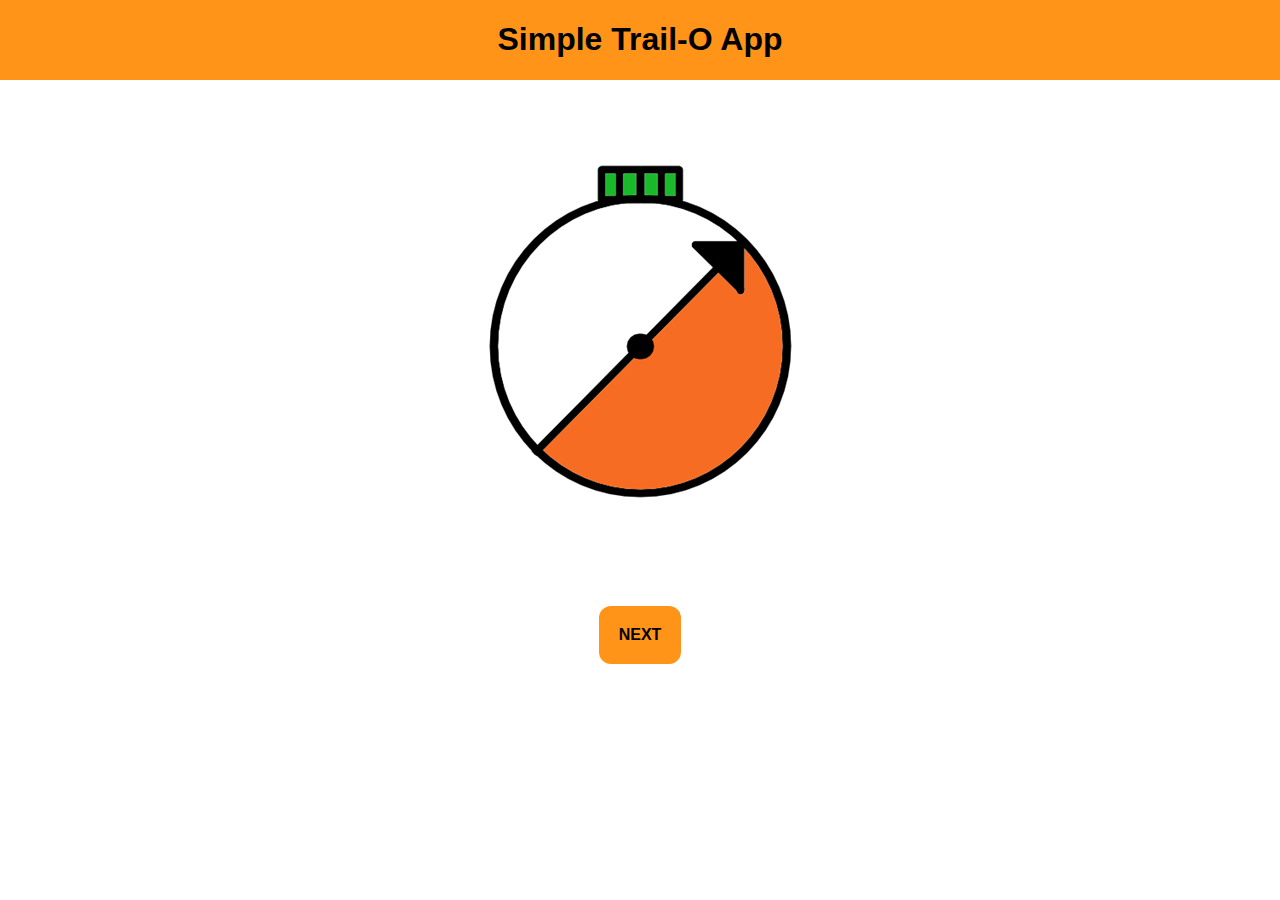
<file: index.html>
<!DOCTYPE html>
<html>

<head>
    <meta charset="UTF-8">
    <title>Simple Trail-O App</title>
    <link rel="icon" type="image/png" href="images/icon.png"/>
    <meta name="viewport" content="width=device-width, initial-scale=1.0">
    <script src="index.js" defer></script>
    <link rel="manifest" href="manifest.webmanifest">
    <link rel="apple-touch-icon" href="/android/android-launchericon-192-192.png">
    <link rel="stylesheet" href="styles/style1.css">
</head>
<body">
    <div class="topnav">
        <h1>Simple Trail-O App</h1>
    </div>
    <div class="content">
        <img src="images/icon.png" alt="STA icon">
        <button onclick="document.location.href = 'pages/p1.html'; // to change page">
            <b>NEXT</b>
        </button>
    </div>
</body>

</html>
</file>
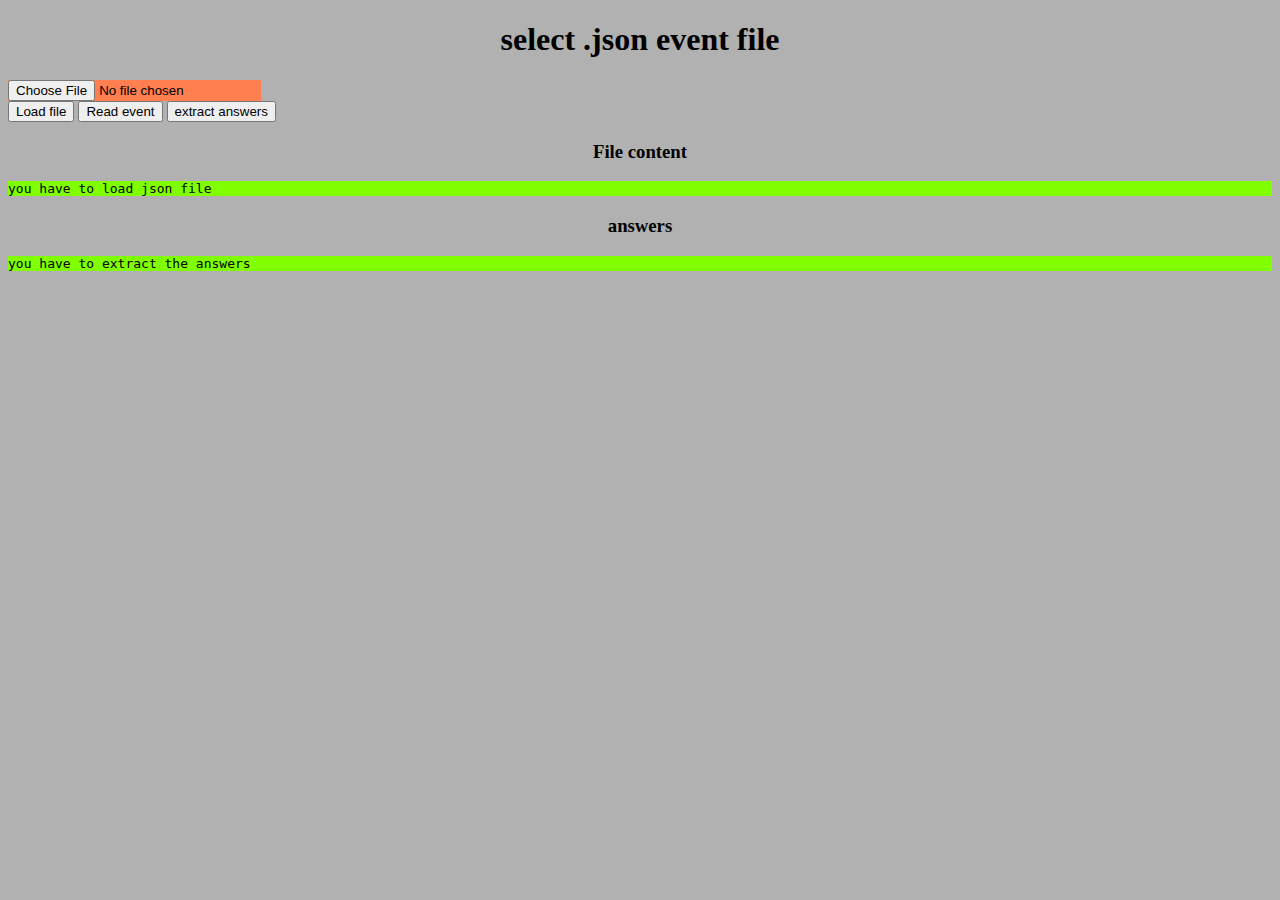
<file: page1.html>
<!DOCTYPE html>
<html>

<head>
    <meta charset="UTF-8">
    <title>p1</title>
</head>

<script src="script1.js"></script>
<link rel="stylesheet" href="style.css">

<body>
    <h1>select .json event file</h1>
    <input type="file" id="jsonData" name="jsonData" accept=".json">
    <div>
        <button onclick="loadFileAsText()">Load file</button>
        <button onclick="readEvent()">Read event</button>
        <button onclick="extractAnswers()">extract answers</button>
    </div>
    <h3>File content</h3>
    <pre id="displayjson">you have to load json file</pre>
    <h3>answers</h3>
    <pre id="displayAnswers">you have to extract the answers</pre>
</body>

</html>
</file>
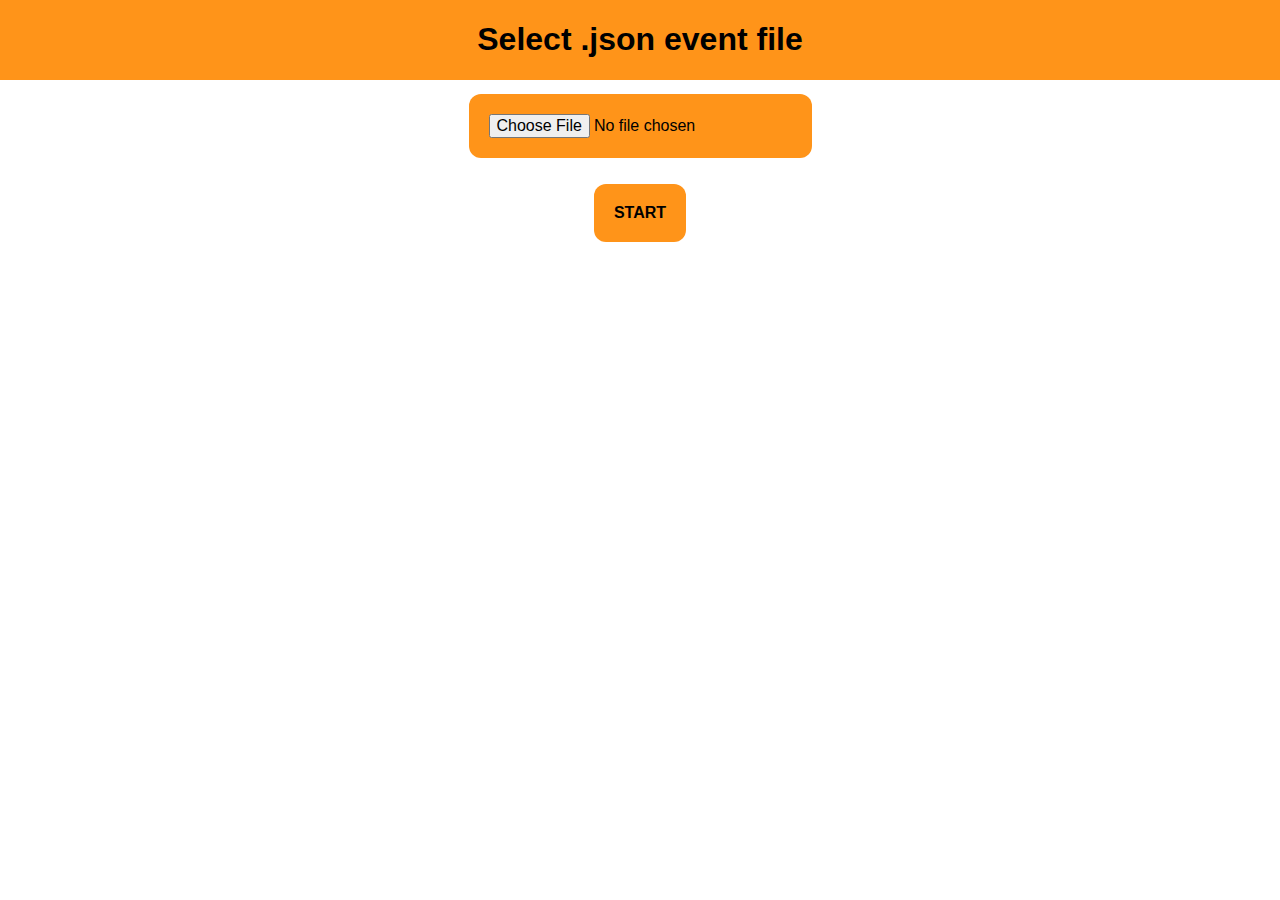
<file: pages/p1.html>
<!DOCTYPE html>
<html>
    <head>
        <meta charset="UTF-8">
        <title>Simple Trail-O App</title>
        <link rel="icon" type="image/png" href="../images/icon.png"/>
        <link rel="stylesheet" href="../styles/style1.css">
        <meta name="viewport" content="width=device-width, initial-scale=1.0">
    </head>
    <script src="../scripts/s1.js"></script>
    <body>
        <div class="topnav">
            <h1>Select .json event file</h1>
        </div>
        <div class="content">
            <input type="file" id="jsonData" name="jsonData" accept=".json"><br>
            <button type=“button” onclick="loadJsonEvent()"><b>START</b></button>
        </div>
    </body>
</html>
</file>
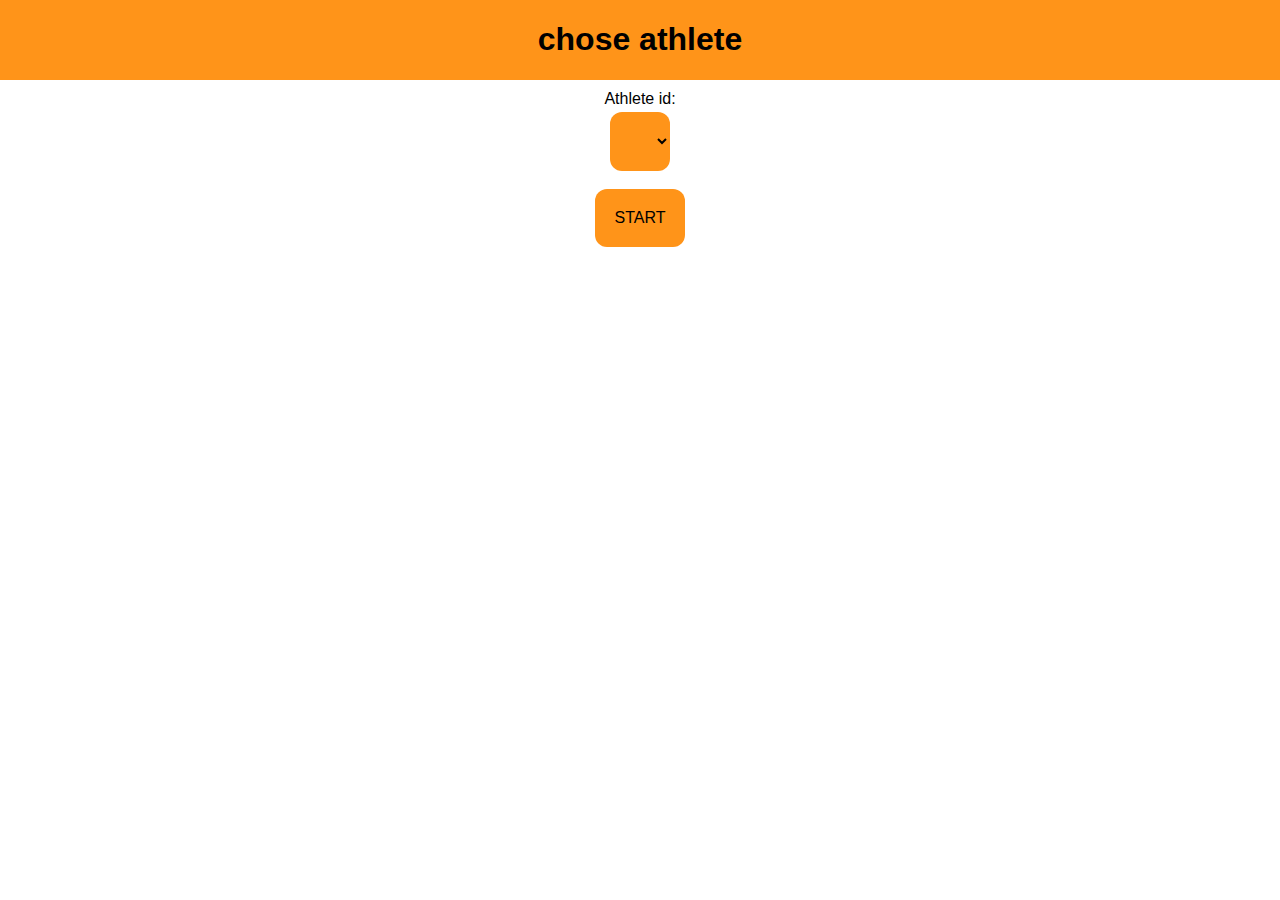
<file: pages/p2.html>
<!DOCTYPE html>
<html>

<head>
    <meta charset="UTF-8">
    <title>Simple Trail-O App</title>
    <link rel="icon" type="image/png" href="../images/icon.png"/>
    <meta name="viewport" content="width=device-width, initial-scale=1.0">
    <link rel="stylesheet" href="../styles/style1.css">
</head>
<script src="../scripts/s2.js"></script>

<body onload="selectAthlete()">
    <!--to load function only after body is loaded-->
    <div class="topnav">
        <h1>chose athlete</h1>
    </div>
    <div class="content">
        <form id="participantsForm">
            <div class="tocenter"><label for="athlete">Athlete id:</label>
                <select name="athlete" id="athlete">
                </select>
            </div>
        </form>
    </div>
    <button type=“button” onclick="startRace()">START</button>
</body>

</html>
</file>
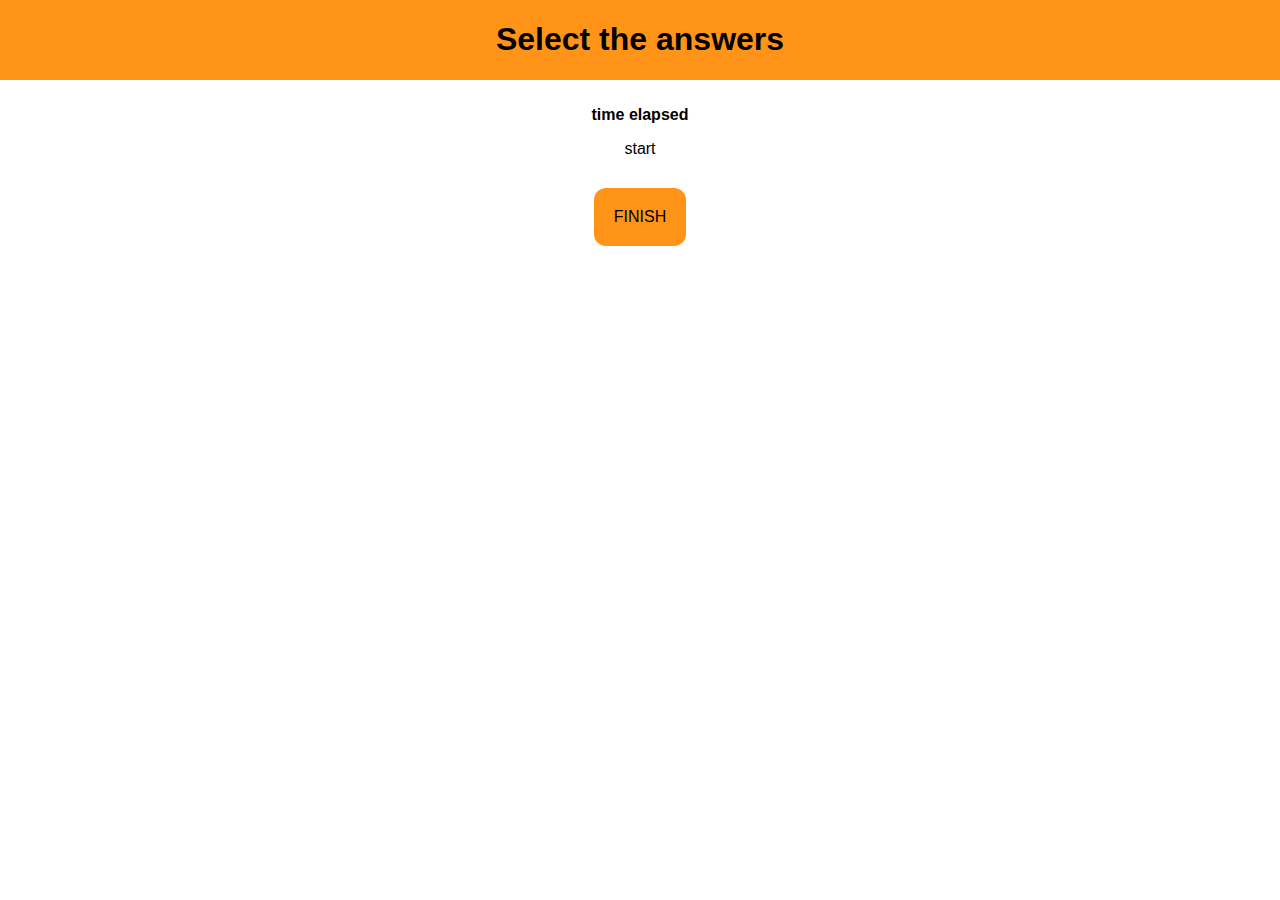
<file: pages/p3.html>
<!DOCTYPE html>
<html>
    <head>
        <meta charset="UTF-8">
        <title>Simple Trail-O App</title>
        <link rel="icon" type="image/png" href="../images/icon.png"/>
        <meta name="viewport" content="width=device-width, initial-scale=1.0">
        <link rel="stylesheet" href="../styles/style1.css">
    </head>
    <script src="../scripts/s3.js"></script>
    <body onload="readRace()">
        <div class="topnav">
            <h1>Select the answers</h1>
        </div>
        
        <div class="content">
            <div class="tocenter">
                <p><b>time elapsed</b></p>
                <p id="time">start</p>
                <form id="pointForm">
                    <div class="tocenter" id="div1">
                        <!--qua si crea il form -->
                    </div>
                </form>
            </div>
        </div>
        <button type=“button” onclick="finishRace()">FINISH</button>
    </body>
</html>
</file>
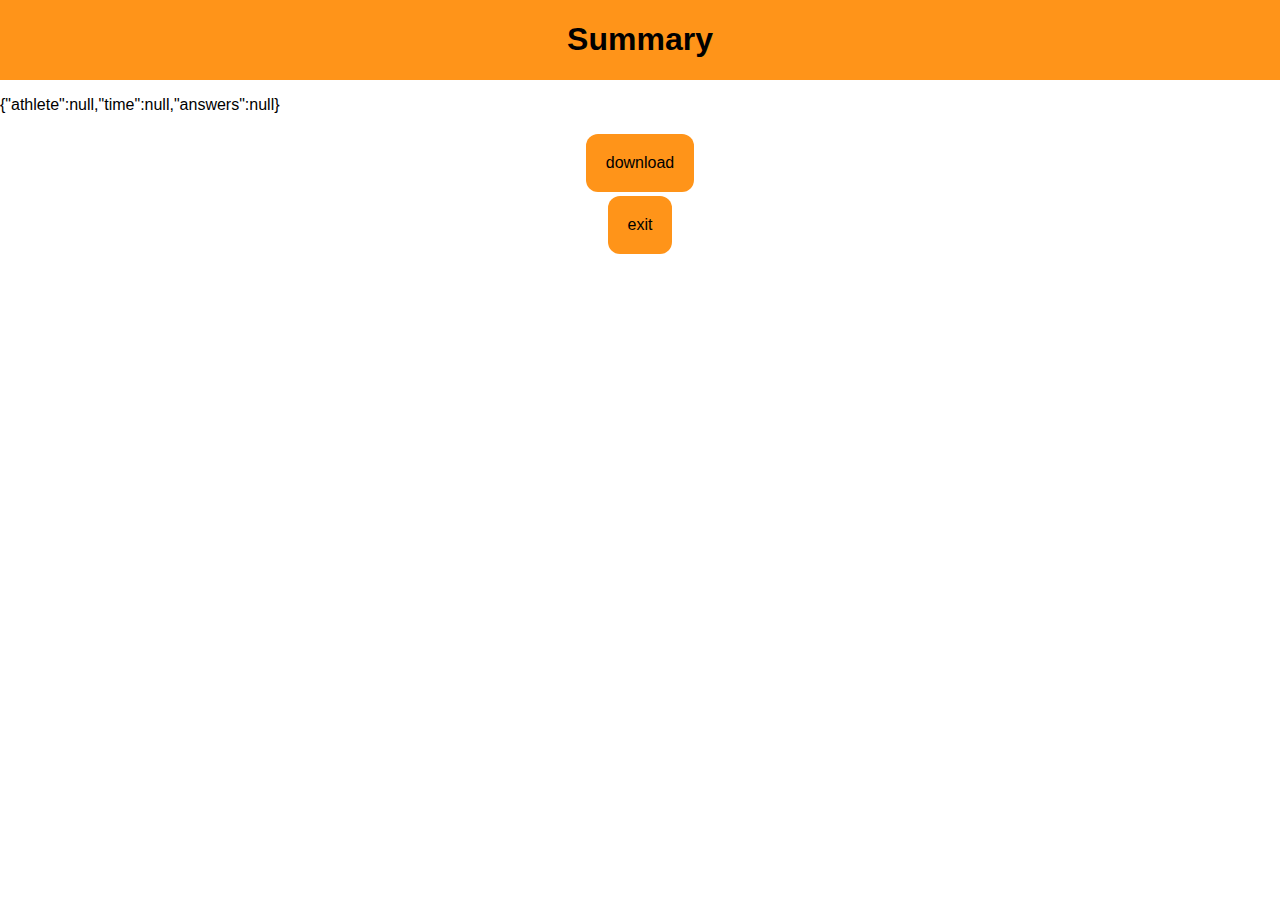
<file: pages/p4.html>
<!DOCTYPE html>
<html>
    <head>
        <meta charset="UTF-8">
        <title>Simple Trail-O App</title>
        <link rel="icon" type="image/png" href="../images/icon.png"/>
        <meta name="viewport" content="width=device-width, initial-scale=1.0">
        <link rel="stylesheet" href="../styles/style1.css">
    </head>
    <script src="../scripts/s4.js"></script>
    <body onload="showSummary()">
        <div class="topnav">
            <h1>Summary</h1>
        </div>
        <!--si crea il  riepilogo delle risposte -->
        <div style="width:100%;overflow:auto">
            <pre id="summary"></pre>
        </div>
        <button type="button" onclick="download()">download</button>
        <button type=“button” onclick="exitRace()">exit</button>
    </body>
</html>
</file>
<file: styles/style1.css>
* {
    box-sizing: border-box;
    font-family: Arial, Helvetica, sans-serif;
  }
  
  body {
    margin: 0;
    font-family: Arial, Helvetica, sans-serif;
  }
  
  /* Style the top navigation bar */
  .topnav {
    overflow: hidden;
    background-color: #ff9419;
  }

  .topnav h1 {
    text-align: center;
  }
  
  /* Style the content */
  .content {
    background-color: #ffffff;
    padding: 10px;
  }

  img {
    display: block;
    margin-left: auto;
    margin-right: auto;
    width: 100%;
    height: auto;
    max-width: 512px;
  }

  button {
    background-color: #ff9419; /* Green */
    border: none;
    padding: 20px;
    text-align: center;
    text-decoration: none;
    display: block;
    font-size: 16px;
    margin: 4px 2px;
    cursor: pointer;
    margin-left: auto;
    margin-right: auto;
    border-radius: 12px;
  }

  .tocenter  {
    text-align: center;
    display: block;
    font-size: 16px;
    margin-left: auto;
    margin-right: auto;
  }

  .tocolor {
    background-color: #ff9419;
    padding: 20px;
    border-radius: 12px;
  }

  input[type="file"] {
    background-color: #ff9419; /* Green */
    border: none;
    padding: 20px;
    text-align: center;
    text-decoration: none;
    display: block;
    font-size: 16px;
    margin: 4px 2px;
    cursor: pointer;
    margin-left: auto;
    margin-right: auto;
    border-radius: 12px;
  }

  select {
    background-color: #ff9419; /* Green */
    border: none;
    padding: 20px;
    text-align: center;
    text-decoration: none;
    display: block;
    font-size: 16px;
    margin: 4px 2px;
    cursor: pointer;
    margin-left: auto;
    margin-right: auto;
    border-radius: 12px;
  }
</file>
<file: style.css>
pre {
    background-color: chartreuse;
}

form, h1, h3 {
    text-align: center;
}

#jsonData {
    background-color: coral;
}

body {
    background-color: rgb(177, 177, 177);
}
</file>
